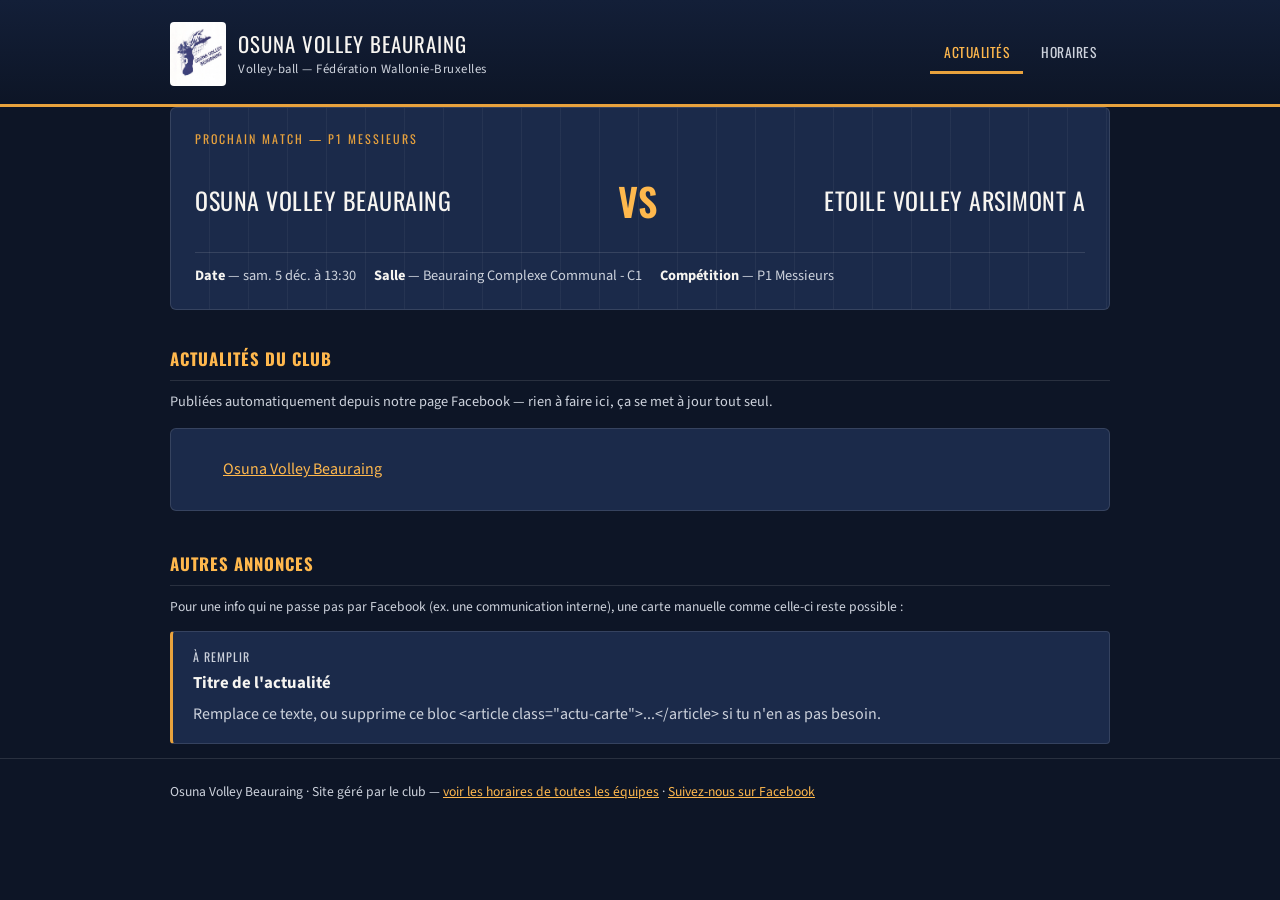
<file: index.html>
<!doctype html>
<html lang="fr">
<head>
<meta charset="utf-8">
<meta name="viewport" content="width=device-width, initial-scale=1">
<title>Osuna Volley Beauraing — Actualités</title>
<meta name="description" content="Actualités et calendrier du club de volley-ball Osuna Volley Beauraing.">
<link rel="preconnect" href="https://fonts.googleapis.com">
<link href="https://fonts.googleapis.com/css2?family=Oswald:wght@500;600;700&family=Source+Sans+3:wght@400;600&display=swap" rel="stylesheet">
<link rel="stylesheet" href="style.css">
</head>
<body>

<header class="site">
  <div class="wrap site-top">
    <div class="club-id">
      <img src="[data-uri]" alt="Logo du club Osuna Volley Beauraing" class="logo-club">
      <div>
        <p class="club-nom">Osuna Volley Beauraing</p>
        <p class="club-sous-titre">Volley-ball — Fédération Wallonie-Bruxelles</p>
      </div>
    </div>
    <nav class="principale" aria-label="Navigation principale">
      <a href="index.html" aria-current="page">Actualités</a>
      <a href="horaires.html">Horaires</a>
    </nav>
  </div>
</header>

<main class="wrap">

  <div class="panneau-score" id="panneau-prochain-match">
    <p class="panneau-eyebrow">Chargement du prochain match…</p>
  </div>

  <h2 class="section-titre">Actualités du club</h2>

  <p style="color:var(--creme-dim); font-size:0.9rem; margin-top:-6px;">
    Publiées automatiquement depuis notre page Facebook — rien à faire ici, ça se met à jour tout seul.
  </p>

  <div id="fb-root"></div>

  <div class="fb-embed-wrap">
    <div class="fb-page" id="fb-page-actus"
      data-href="https://www.facebook.com/OsunaVolleyBeauraing/"
      data-tabs="timeline"
      data-height="700"
      data-small-header="false"
      data-hide-cover="false"
      data-show-facepile="true">
      <blockquote cite="https://www.facebook.com/OsunaVolleyBeauraing/" class="fb-xfbml-parse-ignore">
        <a href="https://www.facebook.com/OsunaVolleyBeauraing/">Osuna Volley Beauraing</a>
      </blockquote>
    </div>
  </div>

  <script>
    // Le plugin Facebook respecte mal "adapt_container_width" tout seul :
    // on mesure la largeur réellement disponible et on la lui impose avant
    // de charger le SDK, plutôt que de compter sur son auto-adaptation.
    (function () {
      var conteneur = document.querySelector(".fb-embed-wrap");
      var pageFb = document.getElementById("fb-page-actus");
      if (conteneur && pageFb) {
        var style = getComputedStyle(conteneur);
        var largeur = Math.floor(
          conteneur.clientWidth - parseFloat(style.paddingLeft) - parseFloat(style.paddingRight)
        );
        pageFb.setAttribute("data-width", Math.max(largeur, 280));
      }
      var script = document.createElement("script");
      script.async = true;
      script.defer = true;
      script.crossOrigin = "anonymous";
      script.src = "https://connect.facebook.net/fr_FR/sdk.js#xfbml=1&version=v19.0";
      document.body.appendChild(script);
    })();
  </script>

  <h2 class="section-titre">Autres annonces</h2>
  <p style="color:var(--creme-dim); font-size:0.85rem; margin-top:-6px;">
    Pour une info qui ne passe pas par Facebook (ex. une communication interne), une carte manuelle comme celle-ci reste possible :
  </p>

  <article class="actu-carte">
    <p class="actu-date">À remplir</p>
    <h3>Titre de l'actualité</h3>
    <p>Remplace ce texte, ou supprime ce bloc &lt;article class="actu-carte"&gt;...&lt;/article&gt; si tu n'en as pas besoin.</p>
  </article>

</main>

<footer class="site">
  <div class="wrap">
    Osuna Volley Beauraing · Site géré par le club — <a href="horaires.html">voir les horaires de toutes les équipes</a> · <a href="https://www.facebook.com/OsunaVolleyBeauraing/">Suivez-nous sur Facebook</a>
  </div>
</footer>

<script src="script.js"></script>
</body>
</html>
</file>
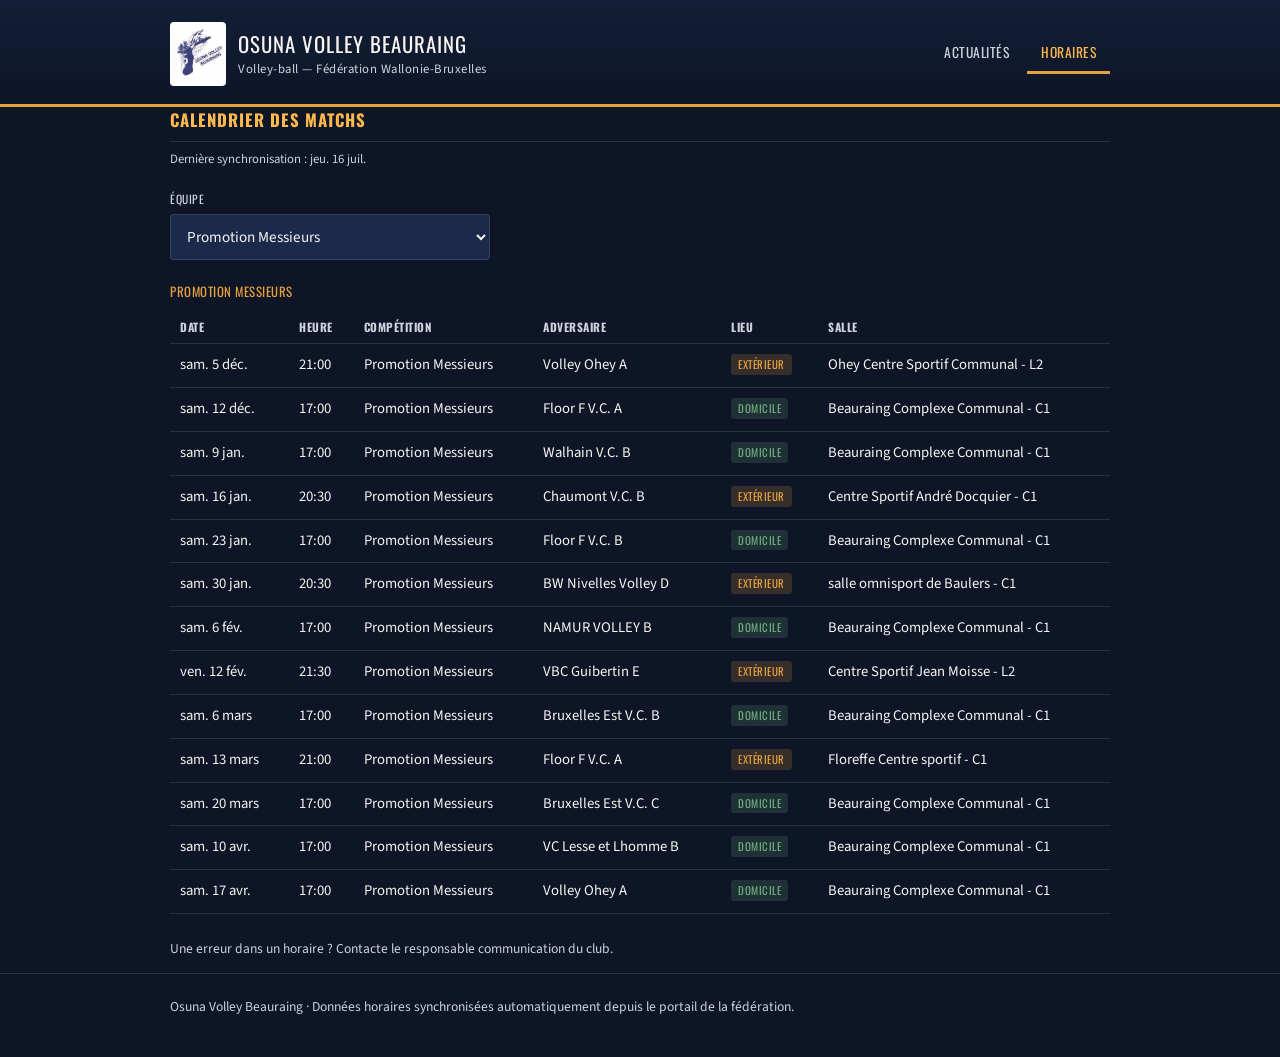
<file: horaires.html>
<!doctype html>
<html lang="fr">
<head>
<meta charset="utf-8">
<meta name="viewport" content="width=device-width, initial-scale=1">
<title>Osuna Volley Beauraing — Horaires</title>
<meta name="description" content="Calendrier des matchs de toutes les équipes du club.">
<link rel="preconnect" href="https://fonts.googleapis.com">
<link href="https://fonts.googleapis.com/css2?family=Oswald:wght@500;600;700&family=Source+Sans+3:wght@400;600&display=swap" rel="stylesheet">
<link rel="stylesheet" href="style.css">
</head>
<body>

<header class="site">
  <div class="wrap site-top">
    <div class="club-id">
      <img src="[data-uri]" alt="Logo du club Osuna Volley Beauraing" class="logo-club">
      <div>
        <p class="club-nom">Osuna Volley Beauraing</p>
        <p class="club-sous-titre">Volley-ball — Fédération Wallonie-Bruxelles</p>
      </div>
    </div>
    <nav class="principale" aria-label="Navigation principale">
      <a href="index.html">Actualités</a>
      <a href="horaires.html" aria-current="page">Horaires</a>
    </nav>
  </div>
</header>

<main class="wrap">
  <h2 class="section-titre" style="margin-top:0">Calendrier des matchs</h2>

  <p class="maj-info" id="maj-info">Chargement des horaires…</p>

  <label class="equipe-label" for="selecteur-equipe">Équipe</label>
  <select id="selecteur-equipe" class="selecteur-equipe" aria-label="Choisir une équipe">
    <option>Chargement des équipes…</option>
  </select>

  <table class="calendrier" id="table-calendrier">
    <caption id="caption-calendrier"></caption>
    <thead>
      <tr>
        <th scope="col">Date</th>
        <th scope="col">Heure</th>
        <th scope="col">Compétition</th>
        <th scope="col">Adversaire</th>
        <th scope="col">Lieu</th>
        <th scope="col">Salle</th>
      </tr>
    </thead>
    <tbody id="corps-calendrier">
      <tr><td colspan="6">Chargement…</td></tr>
    </tbody>
  </table>

  <p style="color:var(--creme-dim); font-size:0.85rem; margin-top:24px;">
    Une erreur dans un horaire ? Contacte le responsable communication du club.
  </p>
</main>

<footer class="site">
  <div class="wrap">
    Osuna Volley Beauraing · Données horaires synchronisées automatiquement depuis le portail de la fédération.
  </div>
</footer>

<script src="script.js"></script>
</body>
</html>
</file>
<file: style.css>
/* ============================================================
   VBC — feuille de style
   Palette : panneau de salle de sport (marine + ambre)
   ============================================================ */

:root {
  --marine-950: #0d1526;
  --marine-900: #131f38;
  --marine-800: #1b2a4a;
  --marine-700: #263a5e;
  --ligne: rgba(247, 245, 241, 0.12);
  --creme: #f7f5f1;
  --creme-dim: #cdd2dc;
  --ambre: #e8a23d;
  --ambre-vif: #ffb84d;
  --vert-domicile: #6fae7e;

  --police-affiche: "Oswald", "Arial Narrow", sans-serif;
  --police-texte: "Source Sans 3", "Segoe UI", sans-serif;
  --police-chiffres: "Oswald", sans-serif;
}

@media (prefers-reduced-motion: no-preference) {
  html { scroll-behavior: smooth; }
}

* { box-sizing: border-box; }

body {
  margin: 0;
  background: var(--marine-950);
  color: var(--creme);
  font-family: var(--police-texte);
  line-height: 1.55;
}

a { color: var(--ambre-vif); }
a:focus-visible, button:focus-visible, .tab:focus-visible {
  outline: 2px solid var(--ambre-vif);
  outline-offset: 3px;
}

img { max-width: 100%; }

/* ---------- structure générale ---------- */

.wrap {
  max-width: 980px;
  margin: 0 auto;
  padding: 0 20px;
}

header.site {
  background: linear-gradient(180deg, var(--marine-900), var(--marine-950));
  border-bottom: 3px solid var(--ambre);
  padding: 22px 0 0;
}

.site-top {
  display: flex;
  align-items: center;
  justify-content: space-between;
  gap: 16px;
  flex-wrap: wrap;
  padding-bottom: 18px;
}

.club-id { display: flex; align-items: center; gap: 12px; }

.logo-club {
  height: 64px;
  width: auto;
  display: block;
  flex-shrink: 0;
  border-radius: 4px;
  background: var(--creme);
}

.club-nom {
  font-family: var(--police-affiche);
  text-transform: uppercase;
  font-size: 1.3rem;
  letter-spacing: 1px;
  margin: 0;
}

.club-sous-titre {
  margin: 0;
  font-size: 0.8rem;
  color: var(--creme-dim);
  letter-spacing: 0.5px;
}

nav.principale { display: flex; gap: 4px; }

nav.principale a {
  color: var(--creme-dim);
  text-decoration: none;
  font-family: var(--police-affiche);
  text-transform: uppercase;
  letter-spacing: 0.5px;
  font-size: 0.85rem;
  padding: 8px 14px;
  border-radius: 3px 3px 0 0;
  border-bottom: 3px solid transparent;
}

nav.principale a:hover { color: var(--creme); }

nav.principale a[aria-current="page"] {
  color: var(--ambre-vif);
  border-bottom-color: var(--ambre);
}

main { padding: 32px 0 64px; }

footer.site {
  border-top: 1px solid var(--ligne);
  padding: 22px 0 40px;
  color: var(--creme-dim);
  font-size: 0.85rem;
}

/* ---------- panneau "prochain match" (signature) ---------- */

.panneau-score {
  background: var(--marine-800);
  border: 1px solid var(--ligne);
  border-radius: 6px;
  padding: 22px 24px;
  display: grid;
  grid-template-columns: auto 1fr auto;
  align-items: center;
  gap: 18px;
  position: relative;
  overflow: hidden;
}

.panneau-score::before {
  content: "";
  position: absolute;
  inset: 0;
  background: repeating-linear-gradient(
    90deg,
    transparent 0 38px,
    var(--ligne) 38px 39px
  );
  opacity: 0.4;
  pointer-events: none;
}

.panneau-eyebrow {
  grid-column: 1 / -1;
  font-family: var(--police-affiche);
  text-transform: uppercase;
  font-size: 0.75rem;
  letter-spacing: 2px;
  color: var(--ambre);
  margin: 0 0 4px;
}

.panneau-equipe {
  font-family: var(--police-affiche);
  font-size: clamp(1.1rem, 3vw, 1.5rem);
  text-transform: uppercase;
  letter-spacing: 0.5px;
}

.panneau-vs {
  font-family: var(--police-chiffres);
  font-size: clamp(1.6rem, 4vw, 2.4rem);
  color: var(--ambre-vif);
  text-align: center;
  font-weight: 600;
}

.panneau-meta {
  grid-column: 1 / -1;
  display: flex;
  flex-wrap: wrap;
  gap: 6px 18px;
  font-size: 0.9rem;
  color: var(--creme-dim);
  border-top: 1px solid var(--ligne);
  padding-top: 12px;
  margin-top: 4px;
}

.panneau-meta strong { color: var(--creme); }

/* ---------- actualités ---------- */

.section-titre {
  font-family: var(--police-affiche);
  text-transform: uppercase;
  letter-spacing: 1px;
  font-size: 1.05rem;
  color: var(--ambre-vif);
  margin: 40px 0 16px;
  padding-bottom: 8px;
  border-bottom: 1px solid var(--ligne);
}

.section-titre:first-of-type { margin-top: 36px; }

.actu-carte {
  background: var(--marine-800);
  border: 1px solid var(--ligne);
  border-left: 3px solid var(--ambre);
  border-radius: 4px;
  padding: 16px 20px;
  margin-bottom: 14px;
}

.actu-date {
  font-family: var(--police-affiche);
  font-size: 0.75rem;
  letter-spacing: 1px;
  text-transform: uppercase;
  color: var(--ambre);
}

.actu-carte h3 { margin: 4px 0 6px; font-size: 1.05rem; }
.actu-carte p { margin: 0; color: var(--creme-dim); }

.fb-embed-wrap {
  background: var(--marine-800);
  border: 1px solid var(--ligne);
  border-radius: 6px;
  padding: 12px;
  margin-bottom: 28px;
  width: 100%;
  overflow: hidden;
}

.fb-embed-wrap .fb-page,
.fb-embed-wrap span,
.fb-embed-wrap iframe {
  width: 100% !important;
}

/* ---------- horaires ---------- */

.equipe-label {
  display: block;
  font-family: var(--police-affiche);
  text-transform: uppercase;
  letter-spacing: 0.5px;
  font-size: 0.72rem;
  color: var(--creme-dim);
  margin-bottom: 6px;
}

.selecteur-equipe {
  display: block;
  width: 100%;
  max-width: 320px;
  background: var(--marine-800);
  color: var(--creme);
  border: 1px solid var(--ligne);
  border-radius: 4px;
  padding: 10px 12px;
  font-family: var(--police-texte);
  font-size: 0.95rem;
  margin-bottom: 22px;
}

.selecteur-equipe:focus-visible {
  outline: 2px solid var(--ambre-vif);
  outline-offset: 2px;
}

.maj-info {
  font-size: 0.8rem;
  color: var(--creme-dim);
  margin: -8px 0 20px;
}

.maj-info button {
  background: none;
  border: 1px solid var(--ligne);
  color: var(--creme-dim);
  border-radius: 3px;
  padding: 3px 9px;
  font-size: 0.75rem;
  cursor: pointer;
  margin-left: 8px;
}
.maj-info button:hover { color: var(--creme); border-color: var(--ambre); }

table.calendrier {
  width: 100%;
  border-collapse: collapse;
  font-size: 0.92rem;
}

table.calendrier caption {
  text-align: left;
  font-family: var(--police-affiche);
  text-transform: uppercase;
  letter-spacing: 0.5px;
  color: var(--ambre);
  font-size: 0.8rem;
  margin-bottom: 8px;
}

table.calendrier th {
  text-align: left;
  font-family: var(--police-affiche);
  text-transform: uppercase;
  font-size: 0.72rem;
  letter-spacing: 0.5px;
  color: var(--creme-dim);
  border-bottom: 1px solid var(--ligne);
  padding: 8px 10px;
}

table.calendrier td {
  padding: 10px;
  border-bottom: 1px solid var(--ligne);
  vertical-align: top;
}

table.calendrier tbody tr:hover { background: rgba(247,245,241,0.03); }

.badge {
  display: inline-block;
  font-family: var(--police-affiche);
  font-size: 0.68rem;
  letter-spacing: 0.5px;
  text-transform: uppercase;
  padding: 2px 7px;
  border-radius: 3px;
}
.badge.domicile { background: rgba(111,174,126,0.18); color: var(--vert-domicile); }
.badge.exterieur { background: rgba(232,162,61,0.18); color: var(--ambre); }

.match-passe { opacity: 0.55; }
.match-jour { background: rgba(232,162,61,0.08); }

@media (max-width: 640px) {
  table.calendrier thead { display: none; }
  table.calendrier, table.calendrier tbody, table.calendrier tr, table.calendrier td {
    display: block; width: 100%;
  }
  table.calendrier tr {
    border-bottom: 1px solid var(--ligne);
    padding: 10px 0;
  }
  table.calendrier td {
    border-bottom: none;
    padding: 2px 0;
  }
  table.calendrier td::before {
    content: attr(data-label);
    display: inline-block;
    width: 90px;
    color: var(--creme-dim);
    font-size: 0.72rem;
    text-transform: uppercase;
  }
}
</file>
